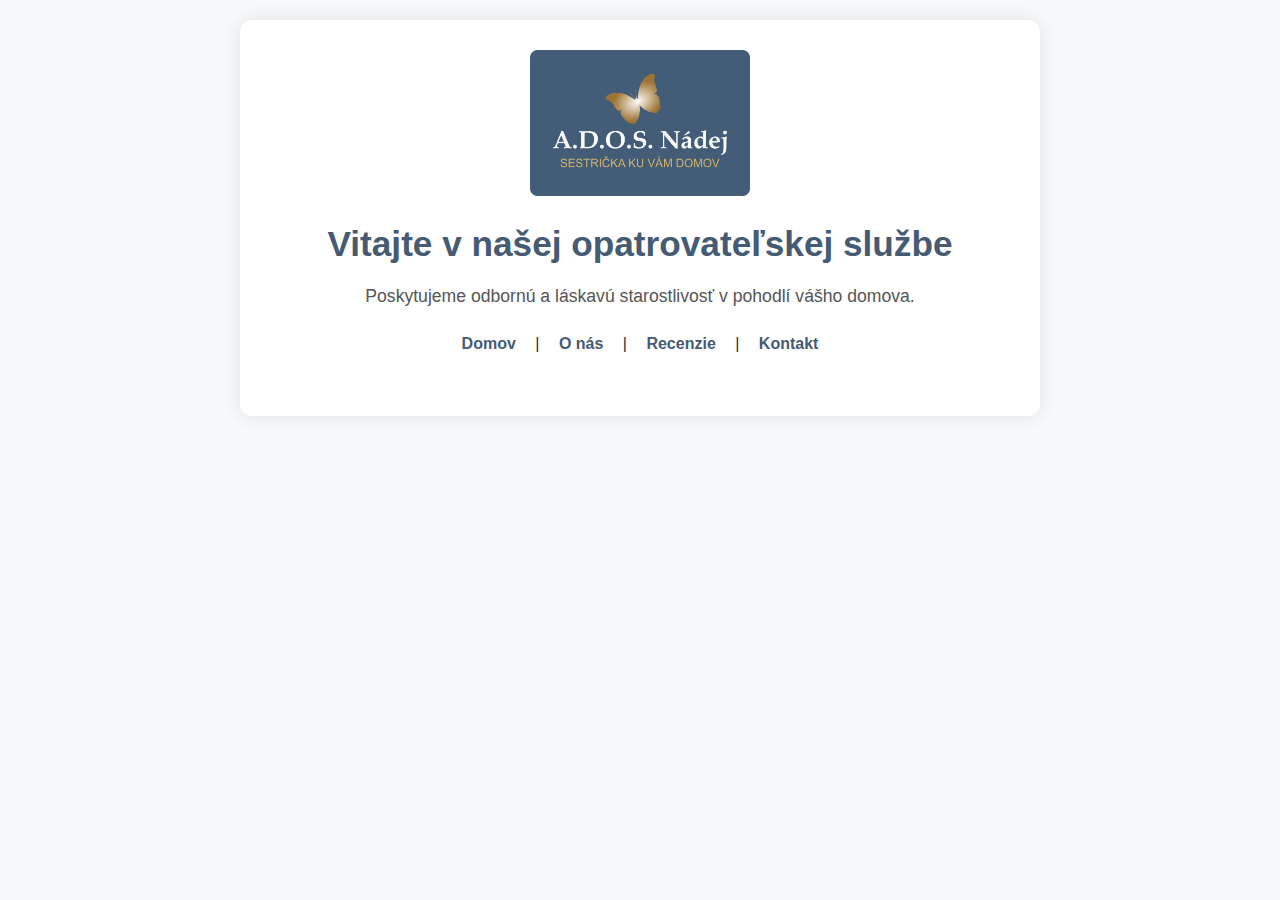
<file: index.html>
<!DOCTYPE html>
<html lang="sk">
<head>
  <meta charset="UTF-8" />
  <meta name="viewport" content="width=device-width, initial-scale=1" />
  <title>Domov – Opatrovateľská služba</title>
  <link rel="stylesheet" href="style.css" />
</head>
<body>
  <div class="container">
    <img src="logo.jpeg" alt="ADOS Nádej logo" class="logo">
    <h1>Vitajte v našej opatrovateľskej službe</h1>
    <p>Poskytujeme odbornú a láskavú starostlivosť v pohodlí vášho domova.</p>
    <nav>
      <a href="index.html">Domov</a> |
      <a href="about.html">O nás</a> |
      <a href="reviews.html">Recenzie</a> |
      <a href="contact.html">Kontakt</a>
    </nav>
  </div>
</body>
</html>
</file>
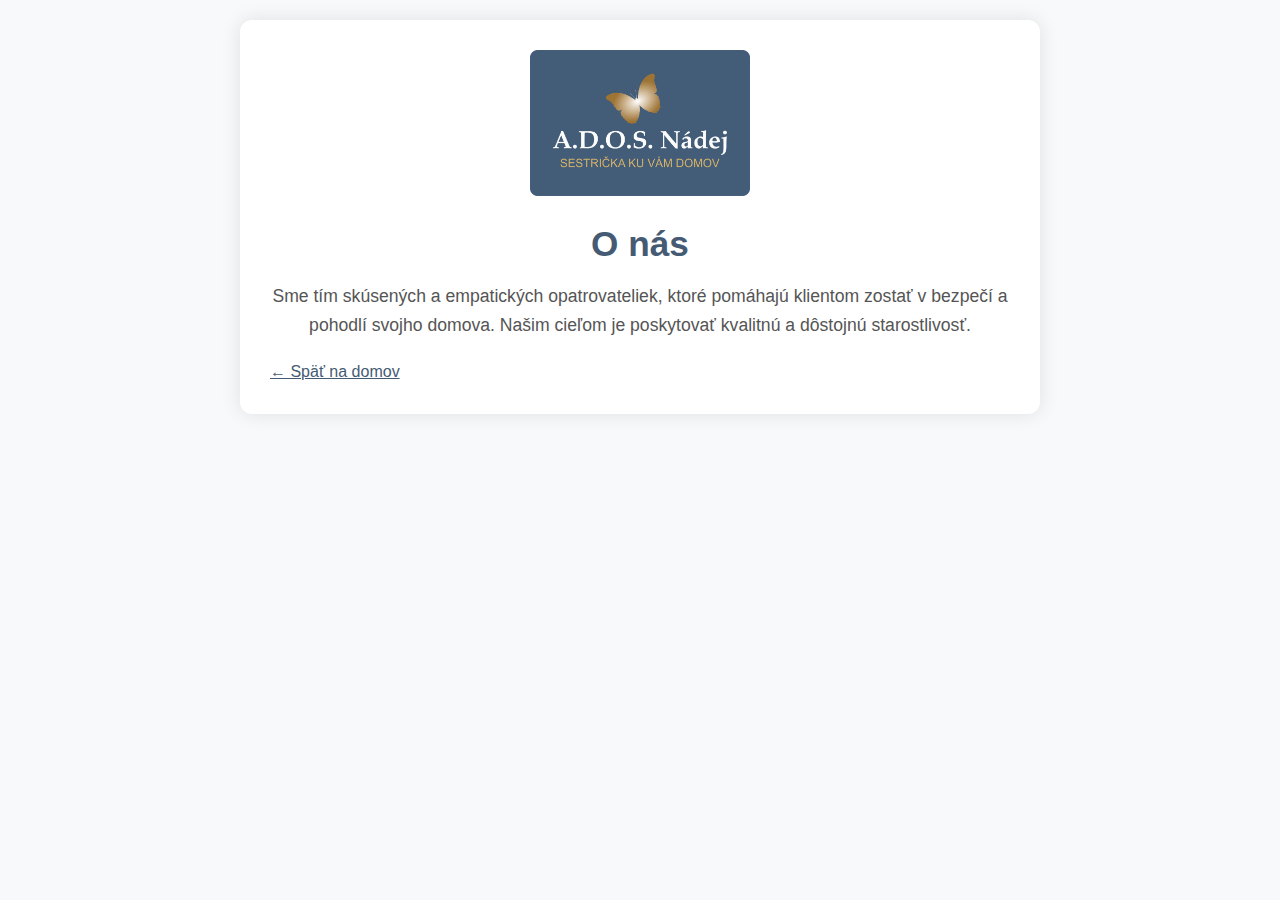
<file: about.html>
<!DOCTYPE html>
<html lang="sk">
<head>
  <meta charset="UTF-8" />
  <title>O nás – Opatrovateľská služba</title>
  <link rel="stylesheet" href="style.css" />
</head>
<body>
  <div class="container">
    <img src="logo.jpeg" alt="ADOS Nádej logo" class="logo">
    <h1>O nás</h1>
    <p>Sme tím skúsených a empatických opatrovateliek, ktoré pomáhajú klientom zostať v bezpečí a pohodlí svojho domova. Našim cieľom je poskytovať kvalitnú a dôstojnú starostlivosť.</p>
    <a href="index.html">← Späť na domov</a>
  </div>
</body>
</html>
</file>
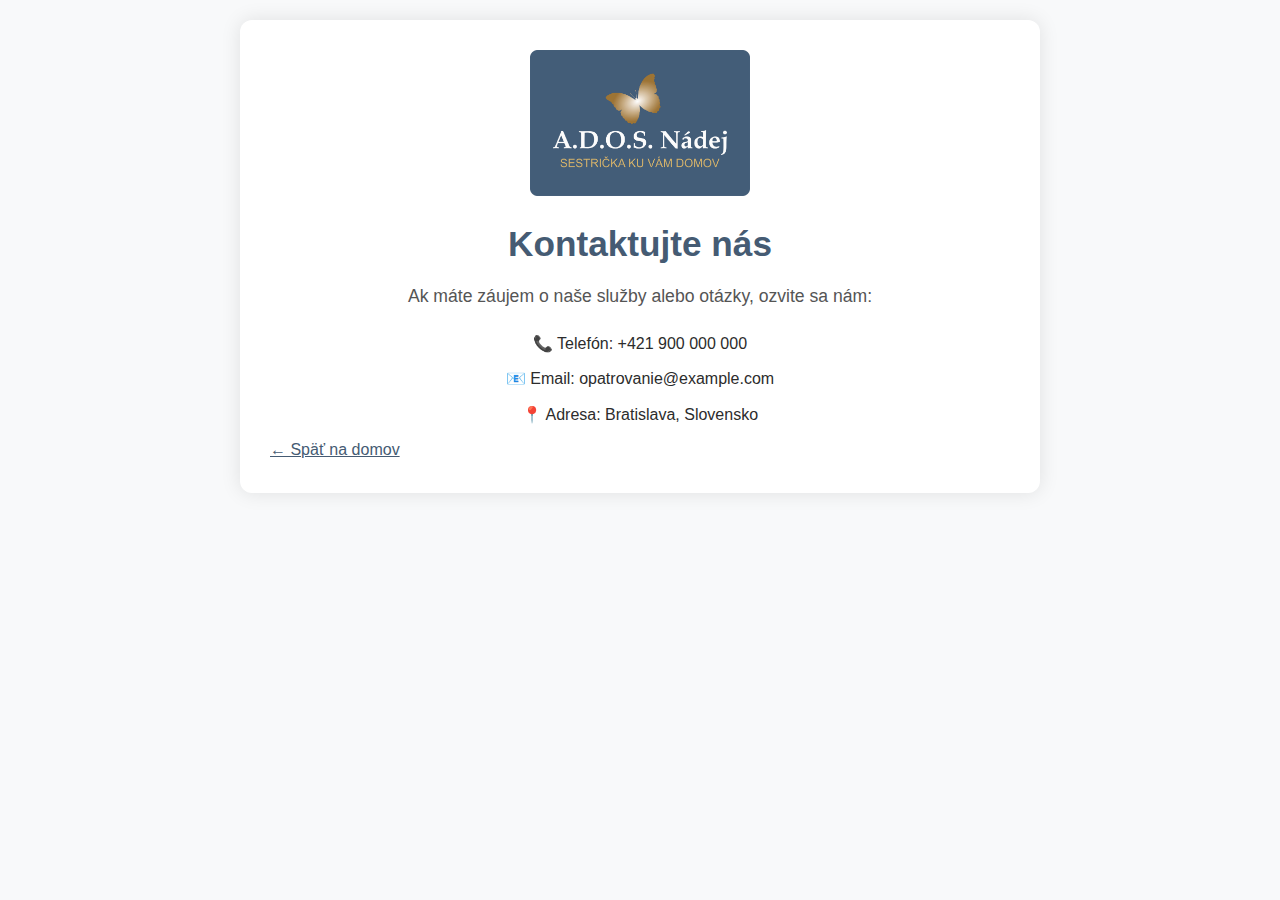
<file: contact.html>
<!DOCTYPE html>
<html lang="sk">
<head>
  <meta charset="UTF-8" />
  <title>Kontakt – Opatrovateľská služba</title>
  <link rel="stylesheet" href="style.css" />
</head>
<body>
  <div class="container">
    <img src="logo.jpeg" alt="ADOS Nádej logo" class="logo">
    <h1>Kontaktujte nás</h1>
    <p>Ak máte záujem o naše služby alebo otázky, ozvite sa nám:</p>
    <ul>
      <li>📞 Telefón: +421 900 000 000</li>
      <li>📧 Email: opatrovanie@example.com</li>
      <li>📍 Adresa: Bratislava, Slovensko</li>
    </ul>
    <a href="index.html">← Späť na domov</a>
  </div>
</body>
</html>
</file>
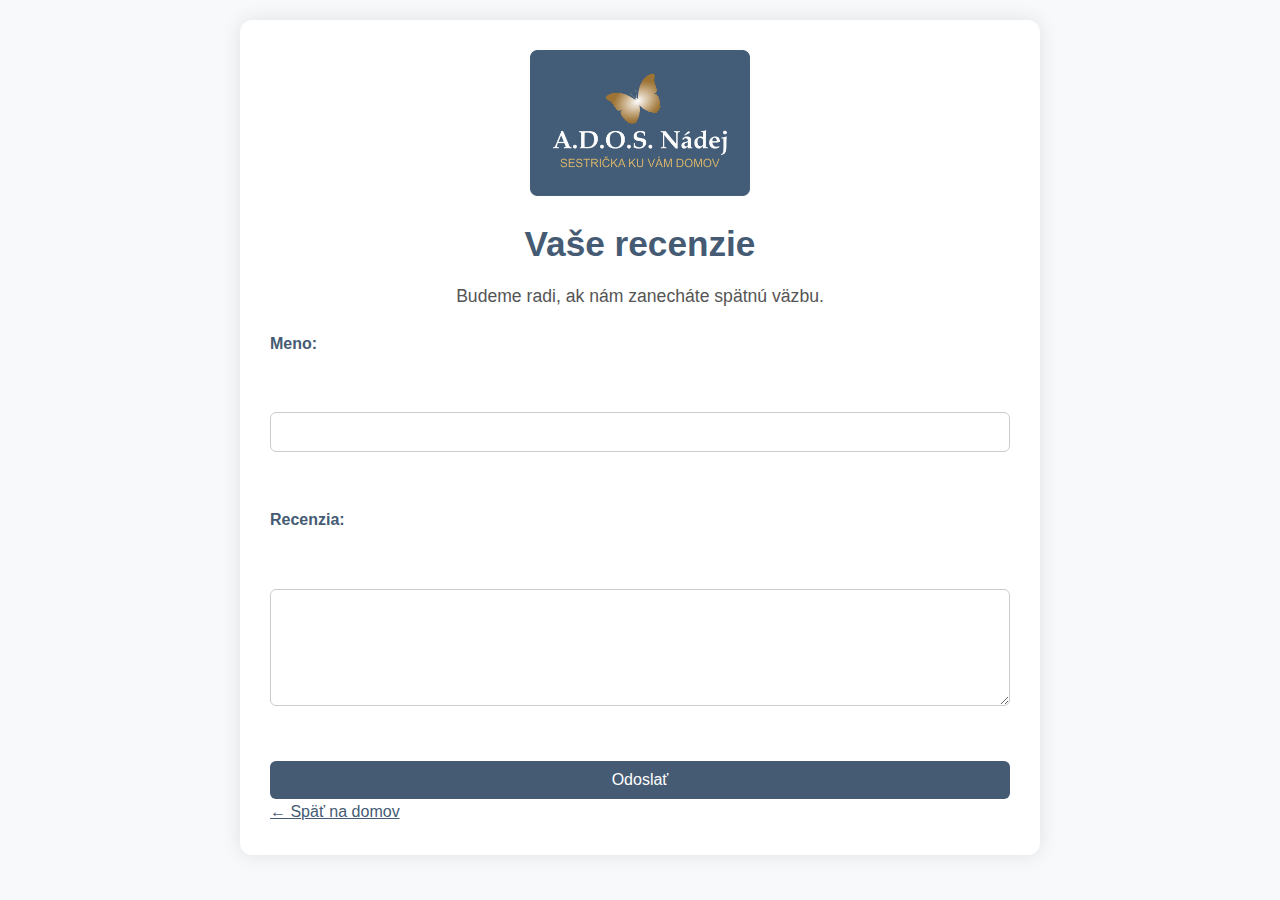
<file: reviews.html>
<!DOCTYPE html>
<html lang="sk">
<head>
  <meta charset="UTF-8" />
  <title>Recenzie – Opatrovateľská služba</title>
  <link rel="stylesheet" href="style.css" />
</head>
<body>
  <div class="container">
    <img src="logo.jpeg" alt="ADOS Nádej logo" class="logo">
    <h1>Vaše recenzie</h1>
    <p>Budeme radi, ak nám zanecháte spätnú väzbu.</p>

    <form action="https://formspree.io/f/mvgqwwdg" method="POST">
      <label for="name">Meno:</label><br />
      <input type="text" id="name" name="name" required><br />

      <label for="review">Recenzia:</label><br />
      <textarea id="review" name="message" rows="5" required></textarea><br />

      <button type="submit">Odoslať</button>
    </form>

    <a href="index.html">← Späť na domov</a>
  </div>
</body>
</html>
</file>
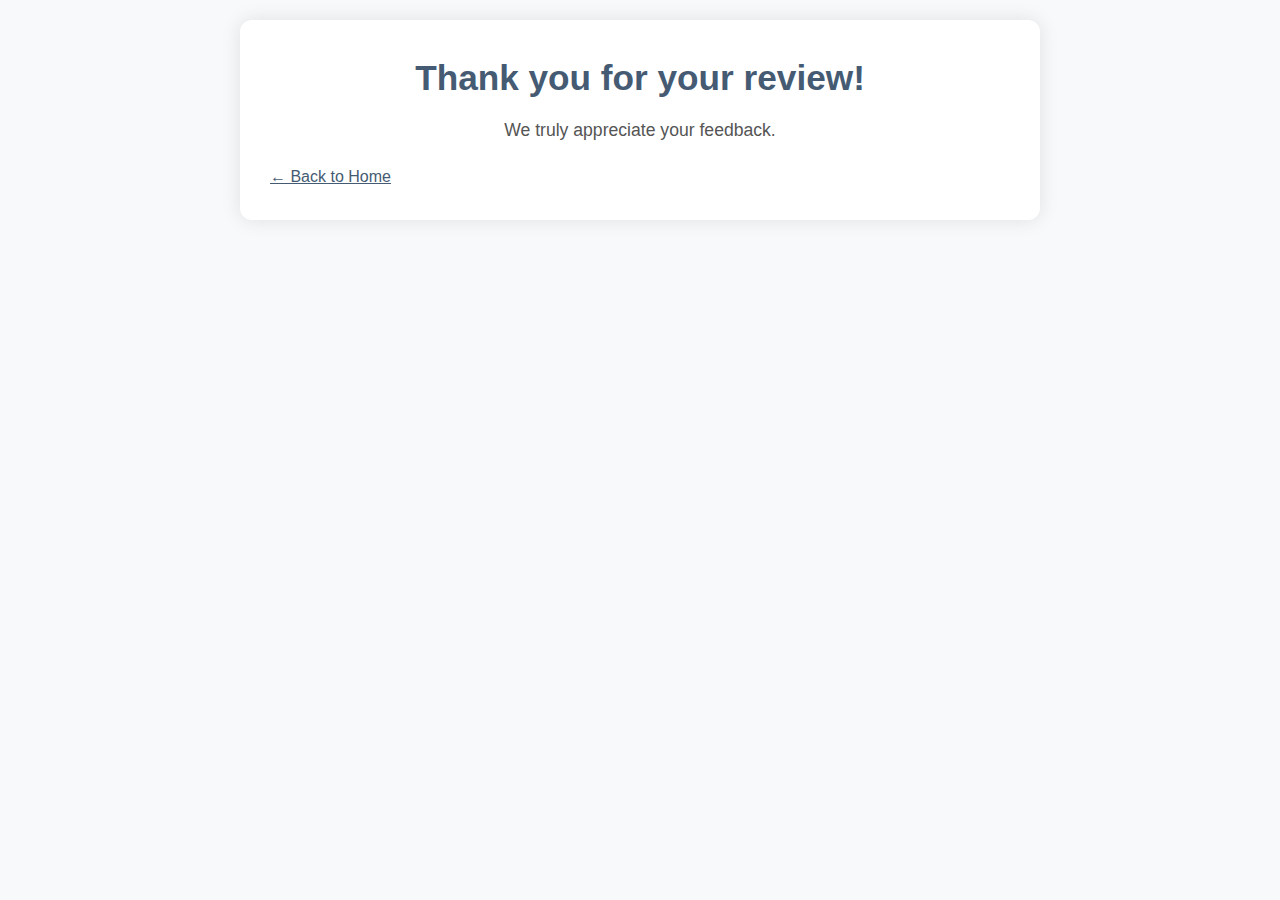
<file: thankyou.html>
<!DOCTYPE html>
<html lang="en">
<head>
  <meta charset="UTF-8">
  <title>Thank You!</title>
  <link rel="stylesheet" href="style.css">
</head>
<body>
  <div class="container">
    <h1>Thank you for your review!</h1>
    <p>We truly appreciate your feedback.</p>
    <a href="index.html">← Back to Home</a>
  </div>
</body>
</html>
</file>
<file: style.css>
/* Reset default styles */
* {
  margin: 0;
  padding: 0;
  box-sizing: border-box;
}

body {
  font-family: 'Segoe UI', sans-serif;
  background: #f8f9fa;
  color: #2c2c2c;
  line-height: 1.6;
  padding: 20px;
}

/* COLOR PALETTE */
:root {
  --blue: #455b73;      /* background from logo */
  --gold: #c7a255;      /* butterfly & text color */
  --white: #ffffff;
}

/* Container */
.container {
  max-width: 800px;
  margin: auto;
  background: var(--white);
  padding: 30px;
  border-radius: 12px;
  box-shadow: 0 0 20px rgba(0, 0, 0, 0.1);
}

/* Logo */
.logo {
  display: block;
  margin: 0 auto 20px;
  max-width: 220px;
}

/* Headings and text */
h1 {
  font-size: 2.2rem;
  color: var(--blue);
  margin-bottom: 10px;
  text-align: center;
}

p {
  font-size: 1.1rem;
  margin-bottom: 20px;
  text-align: center;
  color: #555;
}

/* Navigation */
nav {
  text-align: center;
  margin-bottom: 30px;
}

nav a {
  text-decoration: none;
  color: var(--blue);
  margin: 0 15px;
  font-weight: bold;
  transition: color 0.3s;
}

nav a:hover {
  color: var(--gold);
}

/* Form styles */
form {
  display: flex;
  flex-direction: column;
  gap: 15px;
}

label {
  font-weight: bold;
  color: var(--blue);
}

input[type="text"],
textarea {
  padding: 10px;
  border-radius: 6px;
  border: 1px solid #ccc;
  font-size: 1rem;
}

button {
  padding: 10px;
  background-color: var(--blue);
  color: var(--white);
  border: none;
  border-radius: 6px;
  font-size: 1rem;
  cursor: pointer;
  transition: background-color 0.3s;
}

button:hover {
  background-color: var(--gold);
  color: var(--blue);
}

/* List items */
ul {
  list-style: none;
  padding-left: 0;
  text-align: center;
}

ul li {
  margin: 10px 0;
}

/* Links */
a {
  color: var(--blue);
}

a:hover {
  text-decoration: underline;
}

/* Mobile responsive */
@media (max-width: 600px) {
  .container {
    padding: 20px;
  }

  nav a {
    display: block;
    margin: 10px 0;
  }
}
</file>
